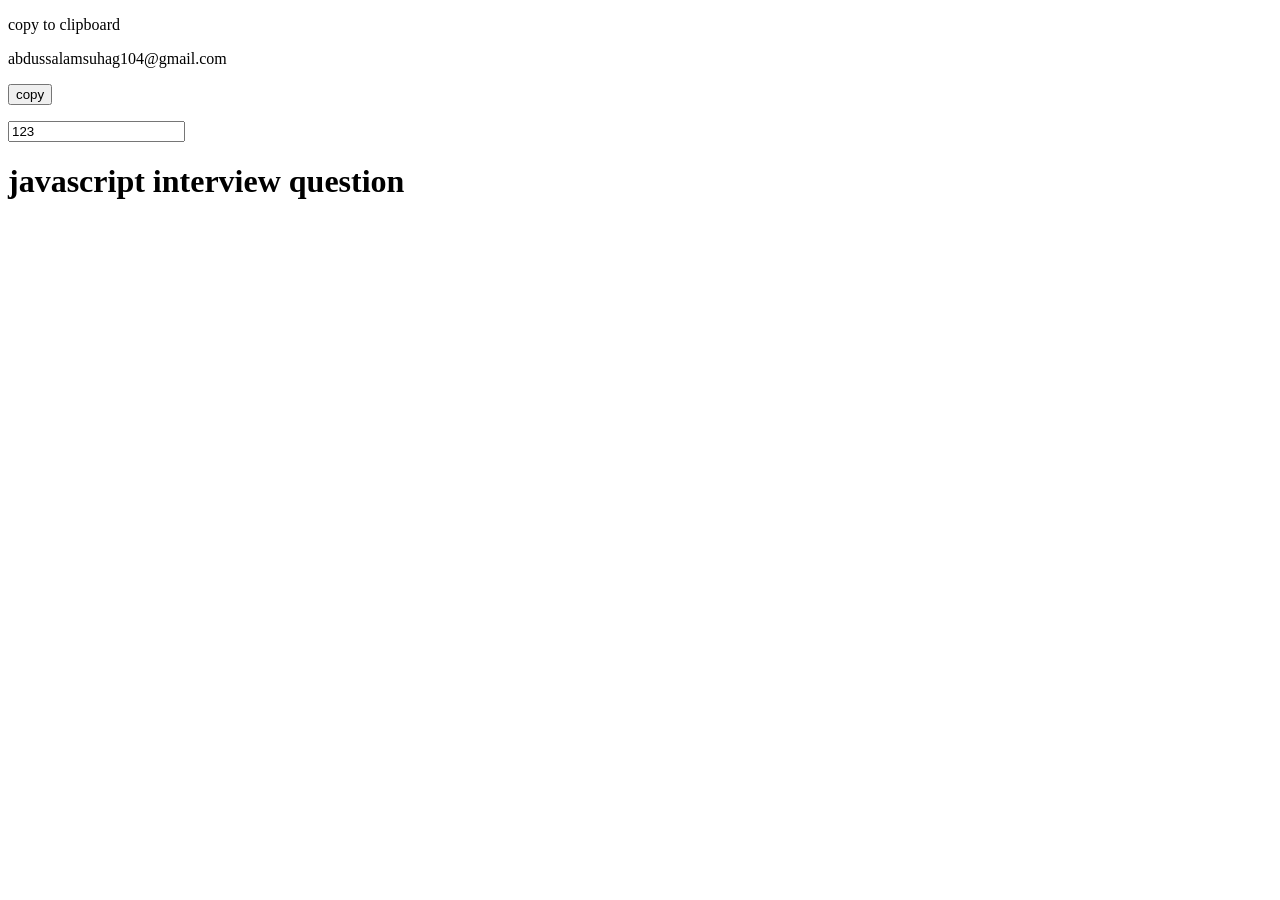
<file: index.html>
<!DOCTYPE html>
<html lang="en">
  <head>
    <meta charset="UTF-8" />
    <meta name="viewport" content="width=device-width, initial-scale=1.0" />
    <title>Document</title>
  </head>
  <body>
    <p>copy to clipboard</p>
    <p id="text">abdussalamsuhag104@gmail.com</p>
    <p><button onclick="handleClick()">copy</button></p>
    <input type="number" value="123" id="numberfield" />

    <h1>javascript interview question</h1>

    <script src="script.js"></script>
    <!-- <script src="main.js"></script> -->
  </body>
</html>
</file>
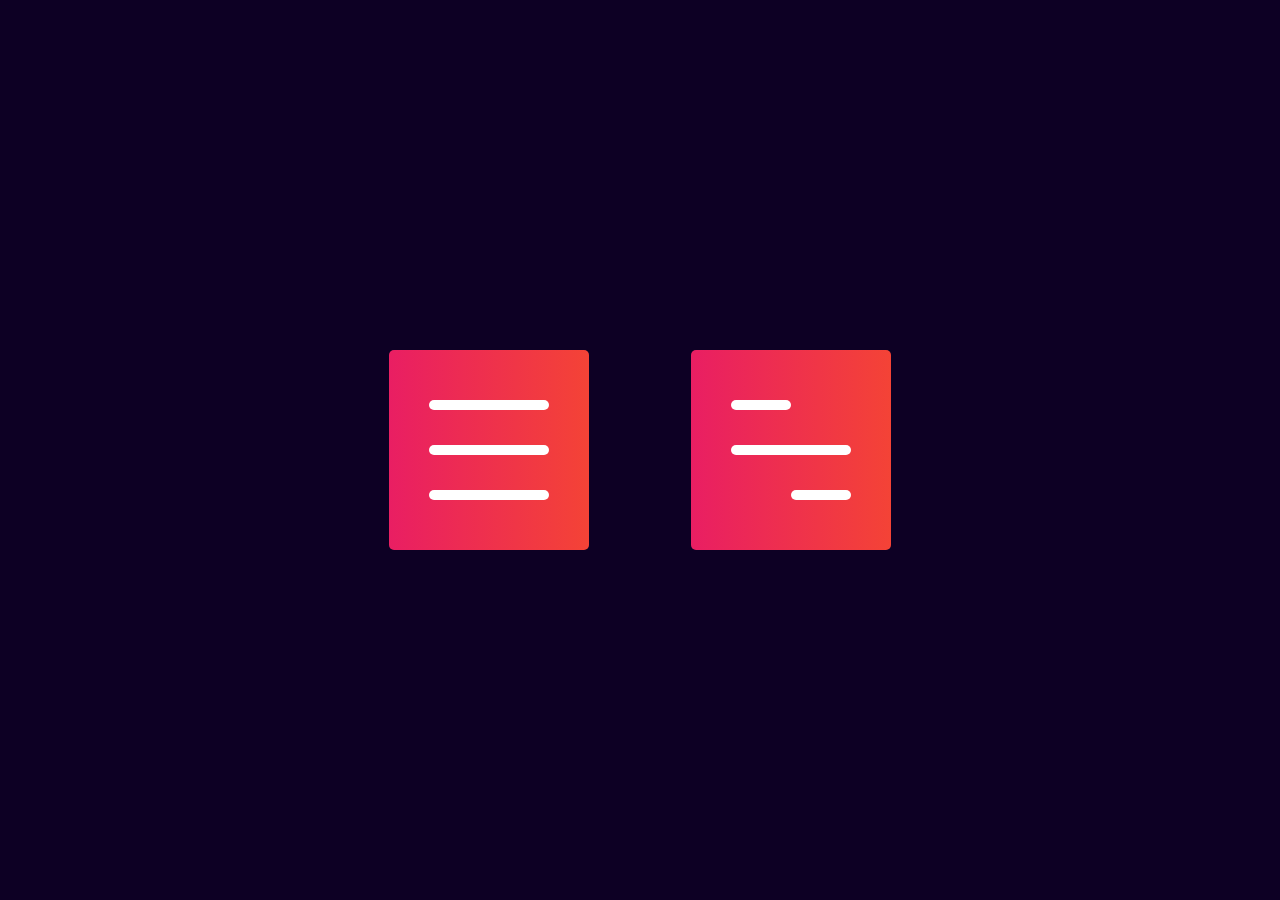
<file: custom css menu/index.html>
<!DOCTYPE html>
<html lang="en">
  <head>
    <meta charset="UTF-8" />
    <meta name="viewport" content="width=device-width, initial-scale=1.0" />
    <title>Document</title>
    <link rel="stylesheet" href="style.css" />
  </head>
  <body>
    <div class="container">
      <div class="menu" id="menu">
        <div>
          <span class="line-1"></span>
          <span class="line-2"></span>
          <span class="line-3"></span>
        </div>
      </div>
      <div class="menu2" id="menu2">
        <div>
          <span class="line-1"></span>
          <span class="line-2"></span>
          <span class="line-3"></span>
        </div>
      </div>
    </div>

    <script>
      var menu = document.getElementById("menu");
      var menu2 = document.getElementById("menu2");

      menu.onclick = () => {
        menu.classList.toggle("openmenu");
      };

      menu2.onclick = () => {
        menu2.classList.toggle("openmenu2");
      };
    </script>
  </body>
</html>
</file>
<file: custom css menu/style.css>
* {
  margin: 0;
  padding: 0;
}
.container {
  width: 100%;
  height: 100vh;
  background-color: #0d0024;
  display: flex;
  align-items: center;
  justify-content: center;
}

.menu,
.menu2 {
  width: 200px;
  height: 200px;
  margin: 4%;
  background-image: linear-gradient(to right, #e91e63, #f44336);
  border-radius: 5px;
  cursor: pointer;
}
.menu div,
.menu2 div {
  width: 120px;
  height: 120px;
  margin: 40px;
  position: relative;
}
.menu span,
.menu2 span {
  background: #fff;
  width: 100%;
  height: 10px;
  border-radius: 5px;
  display: block;
  position: absolute;
  top: 50%;
  left: 50%;
  transform: translate(-50%, -50%);
  transition: 0.5s;
}
.menu .line-1 {
  transform: translate(-50%, -50px);
}
.menu .line-3 {
  transform: translate(-50%, 40px);
}

.openmenu .line-1 {
  transform: translate(-50%, -50%) rotate(-45deg);
}
.openmenu .line-3 {
  transform: translate(-50%, -50%) rotate(45deg);
}
.openmenu .line-2 {
  width: 0;
}

.menu2 .line-1 {
  width: 50%;
  transform: translate(-100%, -50px);
  transform-origin: 0 0;
}

.menu2 .line-3 {
  width: 50%;
  left: auto;
  right: 0;
  transform: translate(0, 40px);
  transform-origin: 100% 0;
}

.openmenu2 .line-1 {
  transform: translate(0, 0) rotate(-45deg);
}
.openmenu2 .line-3 {
  transform: translate(-100%, 0) rotate(-45deg);
}
.openmenu2 .line-2 {
  transform: translate(-50%, -50%) rotate(45deg);
}
</file>
